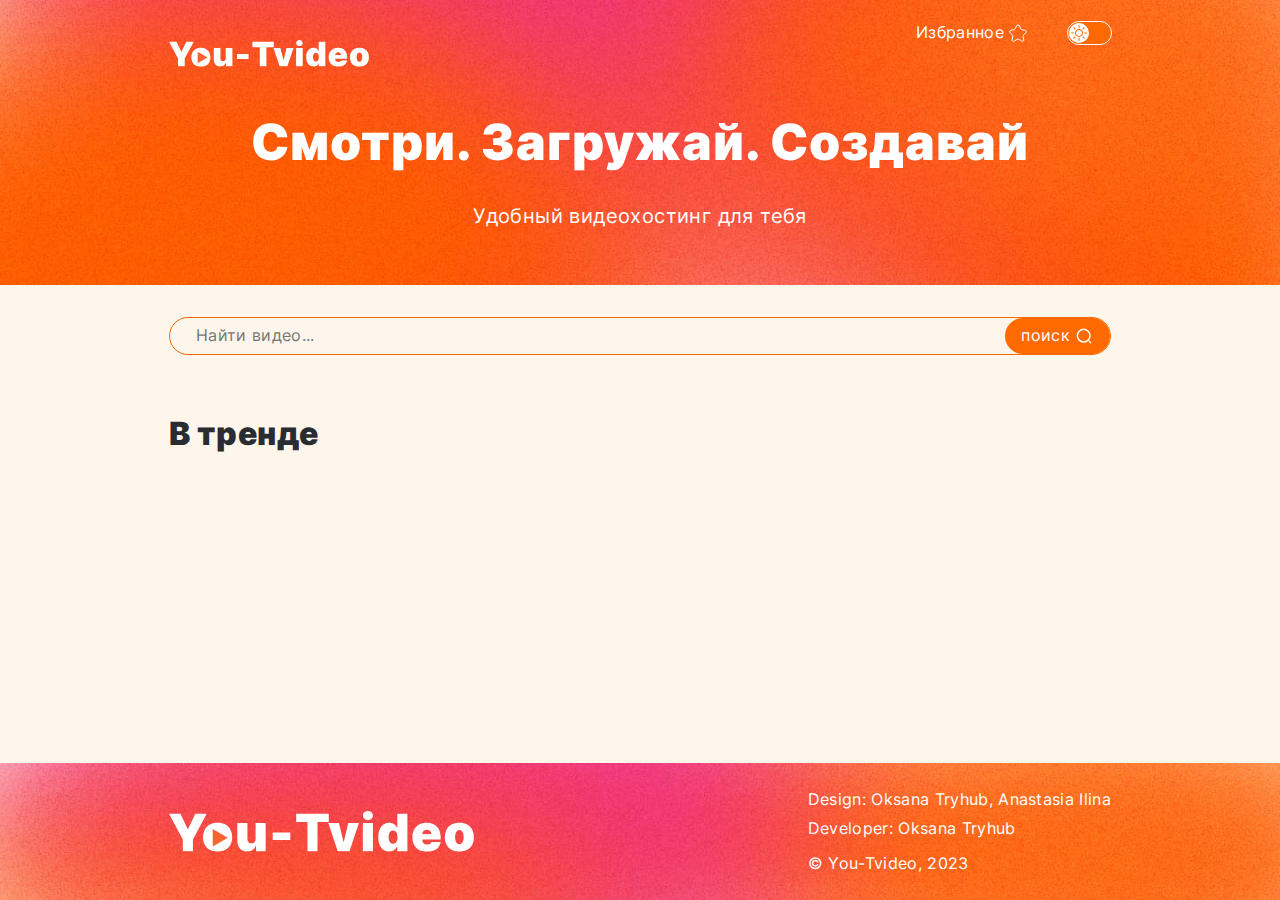
<file: index.html>
<!DOCTYPE html>
<html lang="en">
<head>
  <meta charset="UTF-8">
  <meta name="viewport" content="width=device-width, initial-scale=1.0">
  <title>You-Tvideo</title>

  <link rel="icon" href="images/favicon.svg" type="image/svg+xml">

  <link rel="stylesheet" href="styles/normalize.css">
  <link rel="stylesheet" href="styles/main.css">

  <!-- <script src="https://cdn.jsdelivr.net/npm/sweetalert2@10"></script> -->
  <script src="scripts/sweetalert.min.js" defer></script>
  <script src="scripts/index.js" type="module"></script>
</head>
<body>
  <main>
    <section class="hero" >
      <div class="container">
        <div class="hero__container">
          <div class="hero__links">
            <a href="/" class="hero__link">
              <svg class="hero__logo" viewBox="0 0 360 48" role="img" aria-label="Logo of You-Tvideo service">
                <use xlink:href="/images/sprite.svg#logo-white" />
              </svg>
            </a>
            <div class="hero__links--wrap"> 
              <a class="hero__favorite--link" href="/favorite.html">
                <span class="hero__favorite--tag">Избранное</span>
                <svg class="hero__favorite--icon" viewBox="0 0 20 20" role="img" aria-label="Favorite videos">
                  <use xlink:href="/images/sprite.svg#star-white" />
                </svg>
              </a>
              
              <button class="dark-mode-btn" type="button" aria-label="Light/dark theme toggle">
                <svg class="dark-mode-btn__icon">
                  <use xlink:href="/images/sprite.svg#sun" />
                </svg>
                <svg class="dark-mode-btn__icon">
                  <use xlink:href="/images/sprite.svg#moon" />
                </svg>
              </button>
            </div>
          </div>
          <h1 class="hero__title">Смотри. Загружай. Создавай</h1>
          <p class="hero__tagline">Удобный видеохостинг для тебя</p>
        </div>
      </div>
    </section>

    <section class="search">
      <h2 hidden> Search section</h2>
      <div class="container">
        <form class="search__form">
            <input class="search__form--input" type="search" name="search" placeholder="Найти видео..." >
            <button class="search__form--btn">
              <span>поиск</span>
              <svg class="search__icon">
                <use xlink:href="/images/sprite.svg#search" />
              </svg>
            </button>
        </form>
      </div>
    </section>

    <section class="video-gallery">
      <div class="container">
        <h2 class="video-gallery__title">В тренде</h2>
        <ul class="video-list">
        </ul>
        <div class="pagination visually-hidden" style="background-color: rebeccapurple;">
          Pagination
        </div>
      </div>
    </section>
  </main>

  <footer class="footer">
    <div class="container footer__container">
      <a href="/" class="footer__link">
        <svg class="footer__logo" viewBox="0 0 360 48" role="img" aria-label="Logo of You-Tvideo service">
          <use xlink:href="/images/sprite.svg#logo-white" />
        </svg>
      </a>
      <div class="footer__developers">
        <ul class="footer__developers-list">
          <li class="footer__developers-item">
            Design: Oksana Tryhub, Anastasia Ilina
          </li>
          <li class="footer__developers-item">
            Developer: <a href="https://github.com/OksanaTryhub" target="_blank" rel="noopener noreferrer nofollow">Oksana Tryhub</a>
          </li>
        </ul>
        <p class="footer__copyright">© You-Tvideo, 2023</p>
      </div>
    </div>
  </footer>
</body>
</html>
</file>
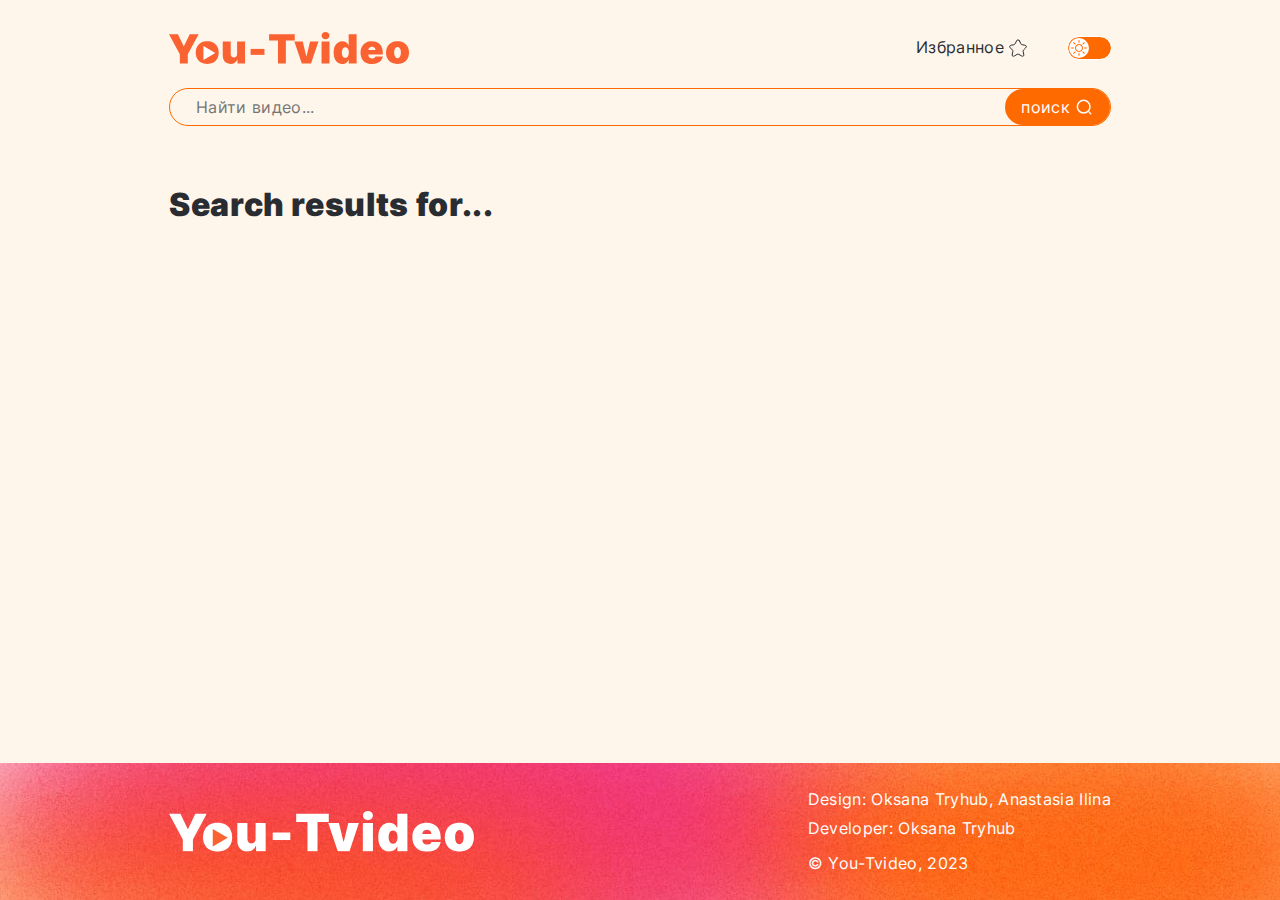
<file: search.html>
<!DOCTYPE html>
<html lang="en">
<head>
  <meta charset="UTF-8">
  <meta name="viewport" content="width=device-width, initial-scale=1.0">
  <title>You-Tvideo</title>

  <link rel="icon" href="images/favicon.svg" type="image/svg+xml">

  <link rel="stylesheet" href="styles/normalize.css">
  <link rel="stylesheet" href="styles/main.css">

  <script src="scripts/sweetalert.min.js" defer></script>
  <script src="scripts/index.js" type="module"></script>

</head>
<body>
  <header class="header">
    <div class="container header__container">
      <div class="header__links">
        <a href="/" class="header__logo--link">
          <svg class="header__logo--icon" viewBox="0 0 240 32" role="img" aria-label="Logo of You-Tvideo service">
            <use xlink:href="/images/sprite.svg#logo-orange" />
          </svg>
        </a>
        <a class="header__favorite--link" href="/favorite.html">
          <span class="header__favorite--tag">Избранное</span>
          <svg class="header__favorite--icon" role="img" aria-label="Favorite videos">
            <use xlink:href="/images/sprite.svg#star-black" />
          </svg>
        </a>
      </div>
      <button class="dark-mode-btn" type="button" aria-label="Light/dark theme toggle">
        <svg class="dark-mode-btn__icon">
          <use xlink:href="/images/sprite.svg#sun" />
        </svg>
        <svg class="dark-mode-btn__icon">
          <use xlink:href="/images/sprite.svg#moon" />
        </svg>
      </button>
    </div>
  </header>

  <main>
    <section class="search">
      <h2 hidden> Search section</h2>
      <div class="container">
        <form class="search__form">
          <input class="search__form--input" type="search" name="search" placeholder="Найти видео...">
          <button class="search__form--btn">
            <span>поиск</span>
            <svg class="search__icon" viewBox="0 0 20 20" role="img" aria-label="Search">
              <use xlink:href="/images/sprite.svg#search" />
            </svg>
          </button>
        </form>
      </div>
    </section>

    <section class="video-gallery">
      <div class="container">
        <h2 class="video-gallery__title">Search results for...</h2>
        <ul class="video-list">
        </ul>
      </div>
    </section>
  </main>

  <footer class="footer">
    <div class="container footer__container">
      <a href="/" class="footer__link">
        <svg class="footer__logo" viewBox="0 0 360 48" role="img" aria-label="Logo of You-Tvideo service">
          <use xlink:href="/images/sprite.svg#logo-white" />
        </svg>
      </a>
      <div class="footer__developers">
        <ul class="footer__developers-list">
          <li class="footer__developers-item">
            Design: Oksana Tryhub, Anastasia Ilina
          </li>
          <li class="footer__developers-item">
            Developer: <a href="https://github.com/OksanaTryhub" target="_blank" rel="noopener noreferrer nofollow">Oksana Tryhub</a>
          </li>
        </ul>
        <p class="footer__copyright">© You-Tvideo, 2023</p>
      </div>
    </div>
  </footer>
</body>
</html>
</file>
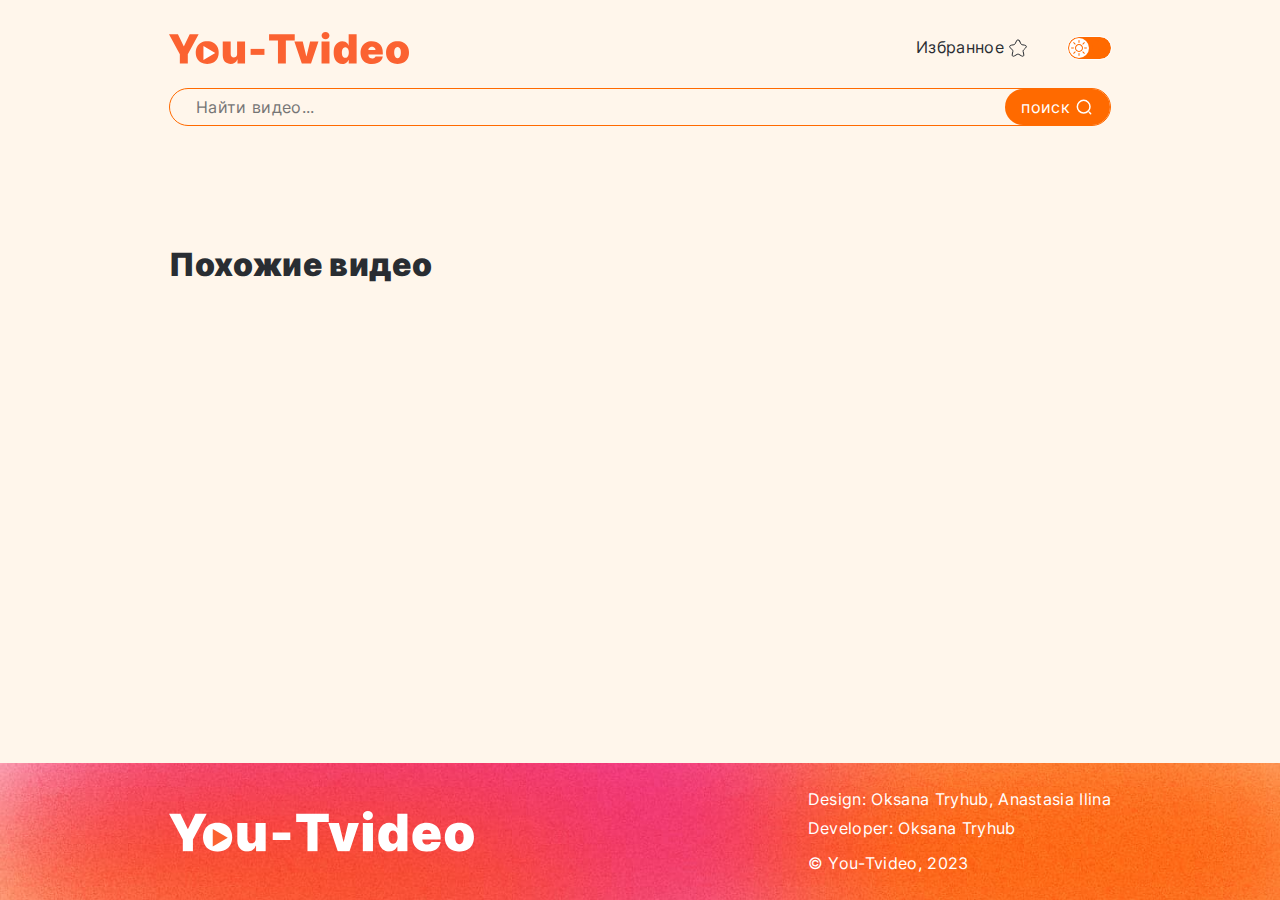
<file: video.html>
<!DOCTYPE html>
<html lang="en">
<head>
  <meta charset="UTF-8">
  <meta name="viewport" content="width=device-width, initial-scale=1.0">
  <title>You-Tvideo</title>

  <link rel="icon" href="images/favicon.svg" type="image/svg+xml">

  <link rel="stylesheet" href="styles/normalize.css">
  <link rel="stylesheet" href="styles/main.css">

  <script src="scripts/sweetalert.min.js" defer></script>
  <script src="scripts/index.js" type="module"></script>

</head>
<body>
  <header class="header">
    <div class="container header__container">
      <div class="header__links">
        <a href="/" class="header__logo--link">
          <svg class="header__logo--icon" viewBox="0 0 240 32" role="img" aria-label="Logo of You-Tvideo service">
            <use xlink:href="/images/sprite.svg#logo-orange" />
          </svg>
        </a>
        <a class="header__favorite--link" href="/favorite.html">
          <span class="header__favorite--tag">Избранное</span>
          <svg class="header__favorite--icon" role="img" aria-label="Favorite videos">
            <use xlink:href="/images/sprite.svg#star-black" />
          </svg>
        </a>
      </div>
      <button class="dark-mode-btn" type="button" aria-label="Light/dark theme toggle">
        <svg class="dark-mode-btn__icon">
          <use xlink:href="/images/sprite.svg#sun" />
        </svg>
        <svg class="dark-mode-btn__icon">
          <use xlink:href="/images/sprite.svg#moon" />
        </svg>
      </button>
    </div>
  </header>

  <main>
    <section class="search">
      <h2 hidden> Search section</h2>
      <div class="container">
        <form class="search__form">
          <input class="search__form--input" type="search" name="search" placeholder="Найти видео...">
          <button class="search__form--btn">
            <span>поиск</span>
            <svg class="search__icon" role="img" aria-label="Search">
              <use xlink:href="/images/sprite.svg#search" />
            </svg>
          </button>
        </form>
      </div>
    </section>

    <section class="video">
      <h2 hidden> Video player</h2>
    </section>

    <section class="video-gallery">
      <div class="container">
        <h2 class="video-gallery__title">Похожие видео</h2>
        <ul class="video-list">
        </ul>
      </div>
    </section>
  </main>

  <footer class="footer">
    <div class="container footer__container">
      <a href="/" class="footer__link">
        <svg class="footer__logo" viewBox="0 0 360 48" role="img" aria-label="Logo of You-Tvideo service">
          <use xlink:href="/images/sprite.svg#logo-white" />
        </svg>
      </a>
      <div class="footer__developers">
        <ul class="footer__developers-list">
          <li class="footer__developers-item">
            Design: Oksana Tryhub, Anastasia Ilina
          </li>
          <li class="footer__developers-item">
            Developer: <a href="https://github.com/OksanaTryhub" target="_blank" rel="noopener noreferrer nofollow">Oksana Tryhub</a>
          </li>
        </ul>
        <p class="footer__copyright">© You-Tvideo, 2023</p>
      </div>
    </div>
  </footer>
</body>
</html>
</file>
<file: styles/main.css>
@font-face {
  font-family: Inter;
  font-weight: 400;
  src: url("../fonts/Inter-Regular.ttf");
}

@font-face {
  font-family: Inter;
  font-weight: 900;
  src: url("../fonts/Inter-Black.ttf");
}

:root {
  --white: #ffffff;
  --light: #FFF6EB;
  --accent: #FF6A00;
  --hover-color: #FB6231;
  --dark-accent: #59080B;
  --black: #292D32;

  /* Light mode */
  --page-bg: var(--light);
  --text-color: var(--black);
  --secondary-text-color: var(--white);
  --white-to-accent: var(--white);
  --accent-to-dark: var(--accent);

  --hero-bg: var(--accent) url('../images/bg.jpg') center/cover;
  --footer-bg: var(--accent) url('../images/bg-footer.jpg') center/cover;
  --dark-mode-btn-bg: var(--accent);
}

.dark {  
  --page-bg: #221d1d;
  --text-color: var(--light);
  --secondary-text-color: var(--light);
  --white-to-accent: var(--accent);
  --accent-to-dark: var(--dark-accent);

  --hero-bg: var(--dark-accent) url('../images/bg-dark.jpg') center/cover;
  --footer-bg: var(--dark-accent) url('../images/bg-footer-dark.jpg') center/cover;
  --dark-mode-btn-bg: transparent;
}

*,
*::before,
*::after {
  box-sizing: border-box;
}

body {
  position: relative;
  overflow-x: hidden;
  min-width: 320px;
  min-height: 100vh;
  font-family: Inter, sans-serif;
  -webkit-font-smoothing: antialiased;
  -moz-osx-font-smoothing: grayscale;
  text-rendering: optimizeLegibility;
  -webkit-tap-highlight-color: rgba(0, 0, 0, 0);
  -webkit-tap-highlight-color: transparent;
  font-size: 16px;
  line-height: 1.2;
  color: var(--text-color); 
  background-color: var(--page-bg);
  display: flex;
  flex-direction: column;
}

main{
  flex-grow: 1;
}

img,
svg {
  display: block;
  height: auto;
}

button {
  padding: 0;
  cursor: pointer;
  border: none;
  background-color: transparent;
}

a {
  text-decoration: none;
  color: inherit;
}

ul {
  list-style: none;
  padding: 0;
  margin: 0;
}

h1,
h2,
h3,
p,
figure,
fieldset {
  margin: 0;
}

iframe {
  border: none;
}

input::-webkit-search-cancel-button{
  display: none;
}

.visually-hidden {
  position: fixed;
  transform: scale(0);
}

.container {
  --container-width: 100%;
  --container-offset: 11px;
  max-width: calc(var(--container-width) + var(--container-offset)*2);
  padding: 0 var(--container-offset);
  margin: 0 auto;
    @media screen and (min-width: 768px) {
      --container-width: 624px;
      --container-offset: 30px;
    }
    @media screen and (min-width: 1024px) {
      --container-width: 942px;
    }
    @media screen and (min-width: 1440px) {
      --container-width: 1260px; 
    }
}

.dark-mode-btn {
  position: relative;
  display: flex;
  justify-content: space-between;
  min-width: 43px;
  height: 22px;
  padding: 3px;
  border-radius: 50px;
  /* background-color : --dark-mode-btn-bg; */
  background-color: var(--dark-mode-btn-bg);
  outline: 1px solid var(--white-to-accent);
}

.dark-mode-btn::before {
  content: "";
  position: absolute;
  top: 1px;
  left: 1px;
  display: block;
  width: 20px;
  height: 20px; 
  border-radius: 50%;
  background-color: var(--white-to-accent);
   transition: left 0.3s ease-in;
}

.dark-mode-btn__active::before {
  left: 22px;  
}

.dark-mode-btn__icon {
  position: relative;
  width: 16px;
  height: 16px;
  fill:var(--accent-to-dark);
} 

.header {
  padding: 18px 0 30px;
  @media screen and (min-width: 768px) {
    padding: 32px 0 24px;
  }
}

.header__container{
  display: flex;
  align-items: center;
  gap: 10px;
  @media screen and (min-width: 768px) {
      gap: 40px;
    }
  @media screen and (min-width: 1440px) {
      gap: 80px;
    }
  
}

.header__links{
  display: flex;
  align-items: center;
  justify-content: space-between;
  width: 100%;
}

.header__logo--icon {
  width: 145px;
  @media screen and (min-width: 768px) {
    width: 240px;
  }
}

.header__favorite--link {
  display: flex;
  justify-content: center;
  align-items: center;
  gap: 4px;
  stroke: var(--text-color);
  letter-spacing: 0.02em;
    &:hover {
    color: #FF6A00;
    stroke: #FF6A00;
    }
}

.header__favorite--tag{
  display: none;
  @media screen and (min-width: 1024px) {
    display: block;
  }
}

.header__favorite--icon {
  width: 20px;
  height: 20px; 
}

.search {
  padding-bottom: 40px;
  @media screen and (min-width: 768px) {
      padding-bottom: 60px;
    };
  @media screen and (min-width: 1440px) {
    padding-bottom: 80px;
  };
}

.search__form {
  display: flex;
  align-items: center;
  justify-content: space-between;
  border-radius: 40px;
  border: 1px solid var(--accent-to-dark);
  padding-left: 24px;
}

.search__form--input {
  width: 100%;
  background-color: transparent;
  border: none;
  outline: none;
  letter-spacing: 0.02em;
  color: var(--text-color);
}

.search__form--btn {
  display: flex;
  align-items: center;
  padding: 8px 16px;
  gap: 4px;
  border-radius: 40px;
  background: var(--accent-to-dark);
  letter-spacing: 0.02em;
  color: var(--secondary-text-color);
}


.search__icon {
  width: 20px;
  height: 20px;
}

.hero {
  background: var(--hero-bg);
  padding: 16px 0 32px;
  margin-bottom: 20px;
  @media screen and (min-width: 768px) {
    padding: 40px 0 42px;
    margin-bottom: 32px;
  }
  @media screen and (min-width: 1024px) {
    padding-bottom: 57px;
  } 
  @media screen and (min-width: 1440px) {
  padding: 60px 0 80px;
  }
}

.hero__container {
  position: relative;
  display: flex;
  flex-direction: column;
  justify-content: center;
  align-items: center;
  color: var(--secondary-text-color);
}

.hero__logo {
  width: 145px; 
  @media screen and (min-width: 768px) {
    width: 200px; 
  }
  @media screen and (min-width: 1440px) {
    width: 240px; 
  }
}

.hero__links{ 
  display: flex;
  width: 100%;
  justify-content: space-between; 
  align-items: center;
  margin-bottom: 26px;

  @media screen and (min-width: 768px) {
    margin-bottom: 45px;
  }    
  @media screen and (min-width: 1440px) {
    margin-bottom: 80px;
  }
}

.hero__links--wrap {
  display: flex;
  gap: 10px;
  align-items: center;
    @media screen and (min-width: 768px) {
      position: absolute;
      right: 0;
      top: -18px;
      gap: 40px;
    }
  
    @media screen and (min-width: 1440px) {
      top: -36px;
      gap: 80px;
    }
}

.hero__favorite--link {
  display: flex;
  align-items: center;
  justify-content: center;
  gap: 4px;
  letter-spacing: 0.02em;
}

.hero__favorite--tag{
  display: none;
  @media screen and (min-width: 1024px) {
      display: block;
  }
}

.hero__favorite--icon {
  width: 20px;
  height: 20px;
}

.hero__title { 
  font-size: 24px;
  font-weight: 900;
  letter-spacing: 0.02em;
  margin-bottom: 20px;
  text-align: center;
  @media screen and (min-width: 768px) {
    font-size: 40px;
    margin-bottom: 32px;
  }
  @media screen and (min-width: 1024px) {
    font-size: 50px;
  }
  @media screen and (min-width: 1440px) {
    font-size: 70px;
    margin-bottom: 40px;
  }
}

.hero__tagline {
  font-size: 16px;
  letter-spacing: 0.02em;
  @media screen and (min-width: 768px) {
    font-size: 20px;
  }
}

.video-gallery {
  padding-bottom: 60px;
  @media screen and (min-width: 1440px) {
    padding-bottom: 80px;
  }
}

.video-gallery__title {
  font-size: 24px;
  font-weight: 900;
  letter-spacing: 0.02em;
  margin-bottom: 20px;
  @media screen and (min-width: 768px) {
    font-size: 32px;
    margin-bottom: 32px;
  }
  @media screen and (min-width: 1440px) {
    font-size: 40px;
    margin-bottom: 40px;
  }
}

.video-list {
  width: 100%;
  @media screen and (min-width: 768px) {
    display: flex;
    flex-wrap: wrap;
    gap: 32px 12px;
  }
  @media screen and (min-width: 1440px) {
    gap: 40px 12px;
  }
}

.video-list__item{
  max-width: 100%;
  @media screen and (min-width: 768px) {
      max-width: calc((100% - 12px) / 2);
    }
    @media screen and (min-width: 1024px) {
      max-width: calc((100% - 24px) / 3);
    }
}

.video-card {   
  position: relative;
  padding-bottom: 20px;
  @media screen and (min-width: 768px) {
      padding-bottom: 0;
    }

}

.video-card__cover {
  border-radius: 16px;
  margin-bottom: 12px;
  width: 100%;
}

.video-card__title {
  font-size: 18px;
  line-height: 1.2;
  margin-bottom: 6px;
  display: -webkit-box;
  -webkit-box-orient: vertical;
  -webkit-line-clamp: 2;
  overflow: hidden; 
  @media screen and (min-width: 768px) {
    font-size: 20px;
    margin-bottom: 10px;
  }
  @media screen and (min-width: 1440px) {
    font-size: 24px;
  }
}

.video-card__title:hover {
  -webkit-line-clamp: initial;
}

.video-card__channel {
  margin-bottom: 6px;
  @media screen and (min-width: 1440px) {
    font-size: 20px;
    margin-bottom: 10px;
  }
}

.video-card__duration{
  font-size: 14px;
  @media screen and (min-width: 1440px) {
    font-size: 16px;
  }
}

.video-card__favorite {
  width: 20px;
  height: 20px;
  position: absolute;
  right: 12px;
  top: 12px;
  stroke: #292D32;
}

.video-card__favorite .star {
  display: none;
}

.video-card__favorite.active .star{
  display: block;
}

.video-card__favorite-icon{
  width: 20px;
  height: 20px;
}

.footer {
  padding: 24px 0 32px;
  background: var(--footer-bg);
  color: var(--text-color);
  @media screen and (min-width: 768px) {
      padding: 27px 0;
    }
  @media screen and (min-width: 1440px) {
      padding: 41px 0;
    }
}

.footer__container {
  @media screen and (min-width: 768px) {
    display: flex;
    align-items: center;
    justify-content: space-between;
  }
}

.footer__logo {
  width: 180px;
  margin-bottom: 24px;
  @media screen and (min-width: 768px) {
    width: 305px;
    margin-bottom: 0;
  }
  @media screen and (min-width: 1440px) {
    width: 360px;
  } 
}

.footer__developers {
  color: var(--secondary-text-color);
  letter-spacing: 0.02em;
}

.footer__developers-list { 
  margin-bottom: 16px;
}

.footer__developers-item:not(:last-child) {
  padding-bottom: 9px;
}

.video {
  padding-bottom: 40px;
  @media screen and (min-width: 768px) {
    padding-bottom: 60px;
  }
  @media screen and (min-width: 1440px) {
    padding-bottom: 80px;
  }
}

.video__player {
  position: relative;
  padding-bottom: 56.25%;
  height: 0;
  overflow: hidden;
  margin-bottom: 20px;
  @media screen and (min-width: 768px) {
    margin-bottom: 24px;
  }
  @media screen and (min-width: 1024px) {
    margin-bottom: 32px;
  }
}

.video__iframe {
  position: absolute;
  top: 0;
  left: 0;
  width: 100%;
  height: 100%;  
  border-radius: 16px;
}

.video__content{
  
@media screen and (min-width: 1024px) {
    display: flex;
    flex-direction: row-reverse;
    align-items: start;
    justify-content: space-between;
    gap: 84px;
    
  }
}

.video__favorite-btn { 
  color: var(--text-color);
  margin-bottom: 24px;
  padding-top: 12px; 
  letter-spacing: 0.02em;
  stroke: var(--text-color);
  display: flex;
  min-width: 210px;
  width: max-content;
    white-space: nowrap;
    align-items: center;
    gap: 4px;
  @media screen and (min-width: 1024px) {
    justify-content: right;
    margin-bottom: 0;
  }
  &:hover {
      color: #FF6A00;
      stroke: #FF6A00;
    }
} 

.video__favorite-btn .star {
  display: none;
}

.video__favorite-btn .star-o {
  display: block;
}
.video__favorite-btn.active .star-o {
  display: none;
}

.video__favorite-btn.active .star {
  display: block;
}

.video__favorite-icon {
  width: 20px;
  height: 20px;
}

  .video__details--title {
  font-size: 24px;
  font-weight: 900;
  letter-spacing: 0.02em;
  margin-bottom: 16px;
  line-height: 1.2;
  @media screen and (min-width: 768px) {
    font-size: 32px;
    margin-bottom: 24px;
  }
  @media screen and (min-width: 1440px) {
    font-size: 40px;
  }
}

.video__details--channel {
  margin-bottom: 12px;
  letter-spacing: 0.02em;
  line-height: 1.2;
  @media screen and (min-width: 768px) {
    font-size: 20px;
    margin-bottom: 20px;
  }
  @media screen and (min-width: 1440px) {
    font-size: 24px;
    margin-bottom: 24px;
  }
}   

.video__details--info {
  letter-spacing: 0.02em;
  line-height: 1.2;
  @media screen and (min-width: 768px) {
    font-size: 20px;
  }
  @media screen and (min-width: 1440px) {
    font-size: 24px;
  }
}

.video__details--description {
  letter-spacing: 0.02em;
  line-height: 1.2;
  display: -webkit-box;
  -webkit-box-orient: vertical;
  -webkit-line-clamp: 5;
  overflow: hidden;
  @media screen and (min-width: 768px) {
    font-size: 20px;
  }

  @media screen and (min-width: 1440px) {
    font-size: 24px;
  }
}

.video__details--description:hover {
  -webkit-line-clamp: initial
}

.swal-modal{
  background-color: var(--light);
}

.swal-button {
  border-radius: 40px;
  background: var(--accent);
  letter-spacing: 0.02em;
  color: var(--secondary-text-color);
text-transform: lowercase;
  padding: 7px 19px;
  font-size: 16px;
  font-weight: normal;
  outline: none;
  border: none;
}

.swal-button--danger:not([disabled]):hover {
  background-color: var(--hover-color);
}
</file>
